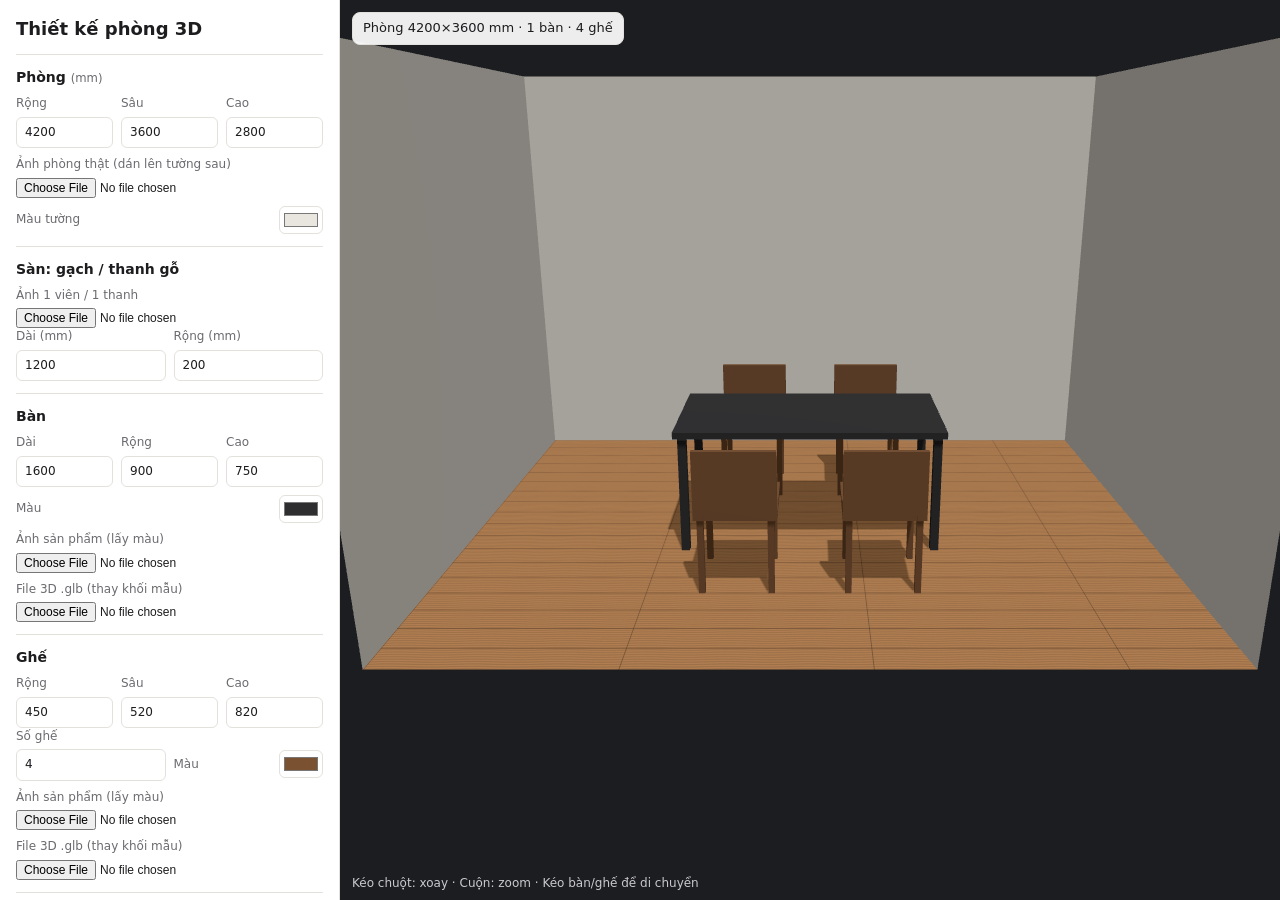
<file: web/index.html>
<!doctype html>
<html lang="vi">
<head>
  <meta charset="utf-8">
  <meta name="viewport" content="width=device-width, initial-scale=1">
  <title>Thiết kế phòng 3D</title>
  <link rel="stylesheet" href="./styles.css">
  <!-- three.js 0.160.0 lưu sẵn trong repo (MIT) → không phụ thuộc CDN -->
  <script type="importmap">
    { "imports": {
        "three": "../viewer/vendor/three/three.module.min.js",
        "three/addons/": "../viewer/vendor/three/addons/"
    } }
  </script>
  <script>
    addEventListener('error', (e) => {
      const s = document.getElementById('status');
      if (s) { s.textContent = 'Lỗi: ' + (e.message || ('không tải được ' + (e.target && e.target.src))); s.className = 'status err'; }
    }, true);
  </script>
</head>
<body>
  <aside id="panel">
    <h1>Thiết kế phòng 3D</h1>

    <section>
      <h2>Phòng <small>(mm)</small></h2>
      <div class="row3">
        <label>Rộng<input id="room-w" type="number" value="4200" min="1500" step="100"></label>
        <label>Sâu<input id="room-d" type="number" value="3600" min="1500" step="100"></label>
        <label>Cao<input id="room-h" type="number" value="2800" min="2000" step="100"></label>
      </div>
      <label class="file">Ảnh phòng thật (dán lên tường sau)<input id="room-photo" type="file" accept="image/*"></label>
      <label class="inline">Màu tường<input id="wall-color" type="color" value="#e9e6e0"></label>
    </section>

    <section>
      <h2>Sàn: gạch / thanh gỗ</h2>
      <label class="file">Ảnh 1 viên / 1 thanh<input id="floor-img" type="file" accept="image/*"></label>
      <div class="row2">
        <label>Dài (mm)<input id="tile-w" type="number" value="1200" min="50" step="10"></label>
        <label>Rộng (mm)<input id="tile-l" type="number" value="200" min="50" step="10"></label>
      </div>
    </section>

    <section>
      <h2>Bàn</h2>
      <div class="row3">
        <label>Dài<input id="table-w" type="number" value="1600" min="300" step="10"></label>
        <label>Rộng<input id="table-d" type="number" value="900" min="300" step="10"></label>
        <label>Cao<input id="table-h" type="number" value="750" min="300" step="10"></label>
      </div>
      <label class="inline">Màu<input id="table-color" type="color" value="#2e2e30"></label>
      <label class="file">Ảnh sản phẩm (lấy màu)<input id="table-img" type="file" accept="image/*"></label>
      <label class="file">File 3D .glb (thay khối mẫu)<input id="table-glb" type="file" accept=".glb"></label>
    </section>

    <section>
      <h2>Ghế</h2>
      <div class="row3">
        <label>Rộng<input id="chair-w" type="number" value="450" min="200" step="10"></label>
        <label>Sâu<input id="chair-d" type="number" value="520" min="200" step="10"></label>
        <label>Cao<input id="chair-h" type="number" value="820" min="300" step="10"></label>
      </div>
      <div class="row2">
        <label>Số ghế<input id="chair-n" type="number" value="4" min="0" max="12"></label>
        <label class="inline">Màu<input id="chair-color" type="color" value="#7a5232"></label>
      </div>
      <label class="file">Ảnh sản phẩm (lấy màu)<input id="chair-img" type="file" accept="image/*"></label>
      <label class="file">File 3D .glb (thay khối mẫu)<input id="chair-glb" type="file" accept=".glb"></label>
    </section>

    <section class="actions">
      <button id="btn-layout">Xếp lại tự động</button>
      <button id="btn-shot">Chụp ảnh PNG</button>
      <button id="btn-json">Xuất cấu hình</button>
      <button id="btn-view">Góc nhìn ban đầu</button>
    </section>
  </aside>

  <main id="view">
    <div id="hud">
      <div id="status" class="status">Đang tải…</div>
      <div id="sel" class="sel" hidden>
        <span id="sel-name"></span>
        <button id="btn-rot" title="Xoay 90°">⟳ 90°</button>
      </div>
    </div>
    <p class="hint">Kéo chuột: xoay · Cuộn: zoom · Kéo bàn/ghế để di chuyển</p>
  </main>

  <script type="module" src="./js/main.js"></script>
</body>
</html>
</file>
<file: web/styles.css>
:root {
  --bg: #f6f5f2; --panel: #ffffff; --ink: #1d1d1f; --muted: #6b6b70; --line: #e3e1dc;
  --accent: #2f6fdf; --err: #c9362f; --warn: #b26b00;
}
@media (prefers-color-scheme: dark) {
  :root { --bg: #141416; --panel: #1d1e22; --ink: #f1f1f3; --muted: #a1a1a8; --line: #2c2d33; }
}
* { box-sizing: border-box; }
html, body { margin: 0; height: 100%; background: var(--bg); color: var(--ink); font: 14px/1.45 system-ui, sans-serif; }
body { display: grid; grid-template-columns: 340px 1fr; height: 100vh; }

#panel { overflow-y: auto; padding: 16px; background: var(--panel); border-right: 1px solid var(--line); }
h1 { font-size: 18px; margin: 0 0 12px; }
h2 { font-size: 14px; margin: 0 0 8px; }
h2 small { color: var(--muted); font-weight: 400; }
section { padding: 12px 0; border-top: 1px solid var(--line); }
label { display: flex; flex-direction: column; gap: 4px; font-size: 12px; color: var(--muted); }
label.inline { flex-direction: row; align-items: center; justify-content: space-between; margin-top: 8px; }
.row2 label.inline { margin-top: 0; align-self: end; height: 33px; }
label.file { margin-top: 8px; }
input[type=number] { width: 100%; padding: 6px 8px; border: 1px solid var(--line); border-radius: 6px; background: transparent; color: var(--ink); font: inherit; }
input[type=color] { width: 44px; height: 28px; border: 1px solid var(--line); border-radius: 6px; background: none; padding: 2px; }
input[type=file] { font-size: 12px; color: var(--ink); }
.row2, .row3 { display: grid; gap: 8px; }
.row2 { grid-template-columns: 1fr 1fr; }
.row3 { grid-template-columns: 1fr 1fr 1fr; }
.actions { display: grid; grid-template-columns: 1fr 1fr; gap: 8px; }
button { font: inherit; padding: 8px 10px; border-radius: 8px; border: 1px solid var(--line); background: transparent; color: var(--ink); cursor: pointer; }
button:hover { border-color: var(--accent); }

#view { position: relative; min-height: 0; }
#view canvas { display: block; width: 100%; height: 100%; touch-action: none; }
#hud { position: absolute; top: 12px; left: 12px; right: 12px; display: flex; gap: 8px; flex-wrap: wrap; pointer-events: none; }
.status, .sel { pointer-events: auto; background: color-mix(in srgb, var(--panel) 92%, transparent); border: 1px solid var(--line);
  border-radius: 8px; padding: 6px 10px; font-size: 13px; }
.status.warn { color: var(--warn); }
.status.err { color: var(--err); }
.sel { display: flex; align-items: center; gap: 8px; }
.sel[hidden] { display: none; }
.sel button { padding: 4px 8px; }
.hint { position: absolute; bottom: 8px; left: 12px; margin: 0; font-size: 12px; color: #c9c9cf; pointer-events: none; }

@media (max-width: 760px) {
  body { grid-template-columns: 1fr; grid-template-rows: 60vh auto; height: auto; }
  #view { grid-row: 1; height: 60vh; }
  #panel { grid-row: 2; border-right: 0; border-top: 1px solid var(--line); }
}
</file>
